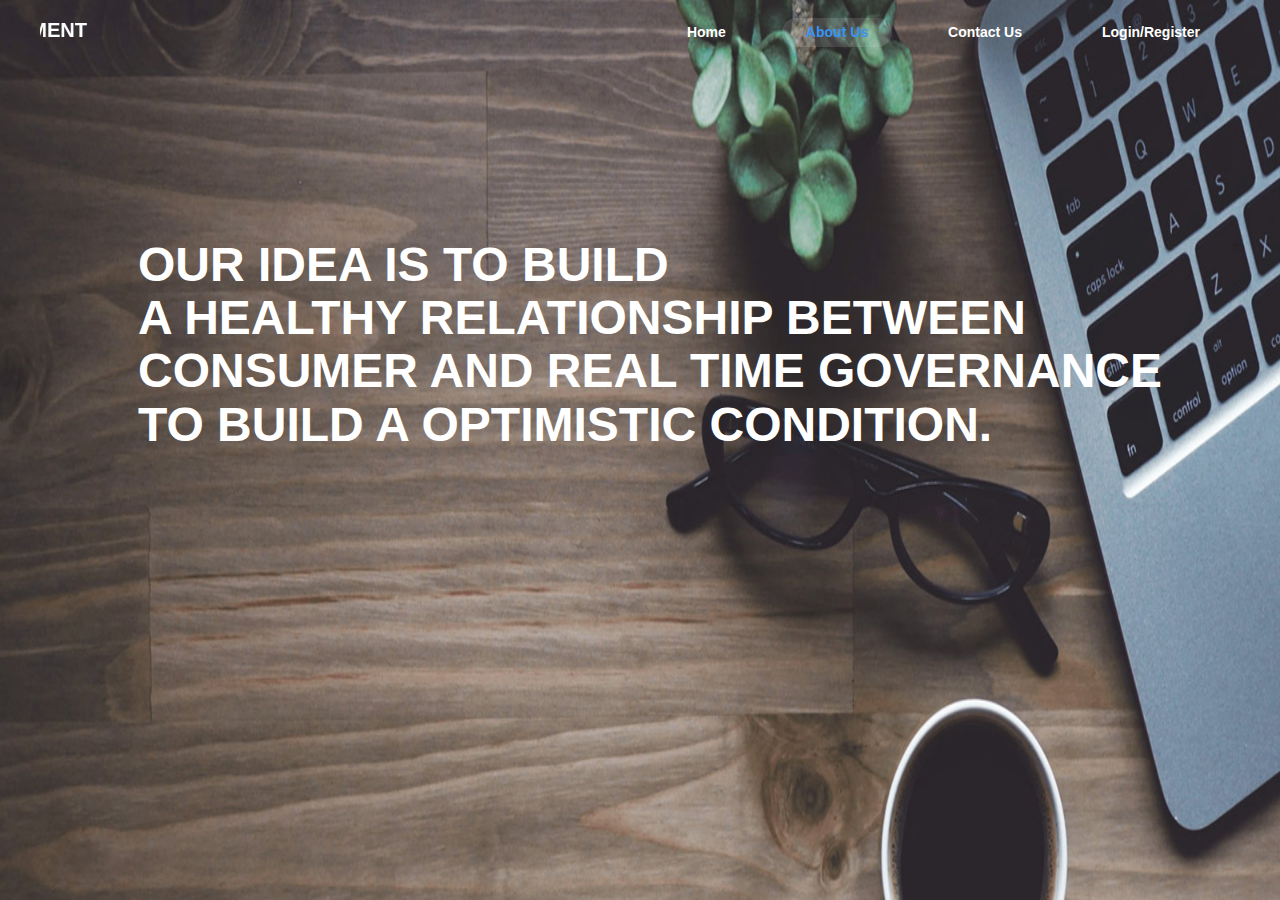
<file: About.html>
<!DOCTYPE html>
<html lang="en">

<head>
    <meta charset="UTF-8">
    <meta http-equiv="X-UA-Compatible" content="IE=edge">
    <meta name="viewport" content="width=device-width, initial-scale=1.0">
    <title>About us</title>
    <link rel="stylesheet" href="styles.css">
</head>

<body class="About">

    <nav class="navbar">
        <a class="navbar-title"><marquee direction = "right">TAX COLLECTING ENHANCEMENT</marquee></a>
        <ul>
            <li><a href="./index.html" >Home</a></li>
            <li><a href="./About.html" class="active">About Us</a></li>
           
            <li><a href="./contactUs.html">Contact Us</a></li>
            <li><a href="./login.html">Login/Register</a></li>
        </ul>
    </nav>
    <div class="container">
        <div class="About us" style="margin-top: 150px; margin-left: 20px;">
           
               
            <h1 style="font-size: 3rem; color: white" > OUR IDEA IS TO BUILD</h1> <h1 style="font-size: 3rem; color: white">A HEALTHY RELATIONSHIP BETWEEN</h1>
            <h1 style="font-size: 3rem;  color: white"> CONSUMER AND REAL TIME GOVERNANCE</h1> <h1 style="font-size: 3rem;  color: white">TO BUILD A OPTIMISTIC CONDITION. </h1>
         </div><br>
   </div>
</body>

</html>
</file>
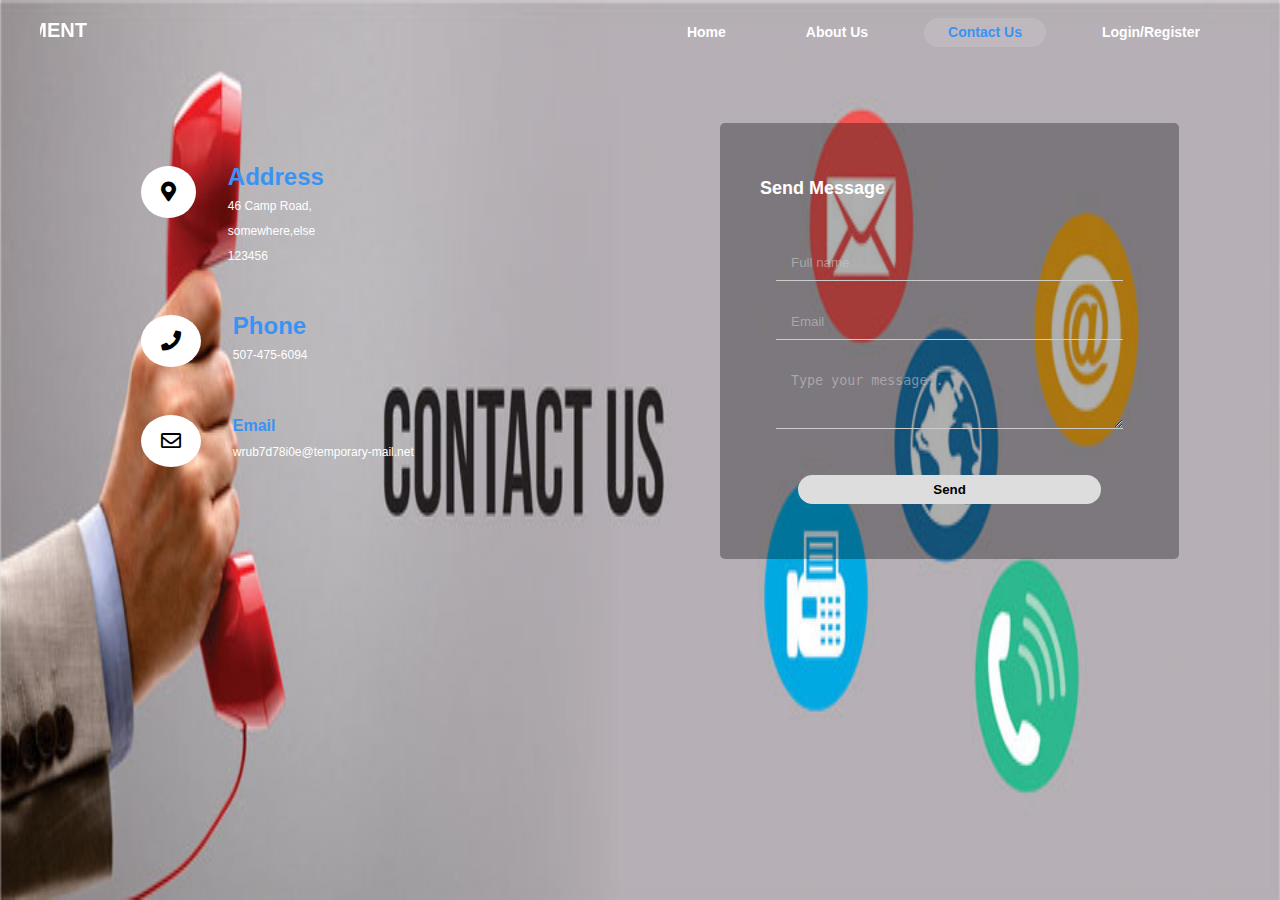
<file: contactUs.html>
<!DOCTYPE html>
<html lang="en">

<head>
    <meta charset="UTF-8">
    <meta http-equiv="X-UA-Compatible" content="IE=edge">
    <meta name="viewport" content="width=device-width, initial-scale=1.0">
    <title>Contact Us</title>
    <link rel="stylesheet" href="https://use.fontawesome.com/releases/v5.8.2/css/all.css" crossorigin="anonymous">
    <link rel="stylesheet" href="styles.css">
</head>

<body class="contact">
   
    <nav class="navbar">
        <a class="navbar-title"><marquee direction = "right">TAX COLLECTING ENHANCEMENT</marquee></a>
        <ul>
            <li><a href="./index.html">Home</a></li>
            <li><a href="./About.html">About Us</a></li>
            
            <li><a href="./contactUs.html" class="active">Contact Us</a></li>
            <li><a href="./login.html">Login/Register</a></li>
        </ul>
    </nav>
    <div class="container">
        <div class="contact-header w-100">
            
        </div><br />
        <div class="contact-container">
            <div class="contact-details">
                <div class="contact-detail-item">
                    <div class="contact-detail-icon"><i class="fas fa-map-marker-alt"></i></div>
                    <div class="contact-detail-desc">
                        <label><font size="5">Address</font> </label>
                        <p>46 Camp Road,</p>
                        <p>somewhere,else</p>
                        <p>123456</p>
                    </div>
                </div>
                <div class="contact-detail-item">
                    <div class="contact-detail-icon"><i class="fas fa-phone"></i></div>
                    <div class="contact-detail-desc">
                        <label><font size="5">Phone</font></label>
                        <p>507-475-6094</p>
                    </div>
                </div>
                <div class="contact-detail-item">
                    <div class="contact-detail-icon"><i class="far fa-envelope"></i></div>
                    <div class="contact-detail-desc">
                        <label>Email</label>
                        <p>wrub7d78i0e@temporary-mail.net</p>
                    </div>
                </div>
            </div>
            <div class="contact-form">
                <div class="contact-form-header">
                    <h2>Send Message</h2>
                </div>
                <div class="login-form">
                   
                    <input type="text" placeholder="Full name" name="fName" required>
                    <input type="text" placeholder="Email" name="email" required>
                    <textarea placeholder="Type your message..." rows="3" required></textarea><br />
            
                </div>
                <div class="login-form-buttons">
                    <button class="button button-pill w-100">Send</button>
                </div>
            </div>
        </div>
    </div>
</body>

</html>
</file>
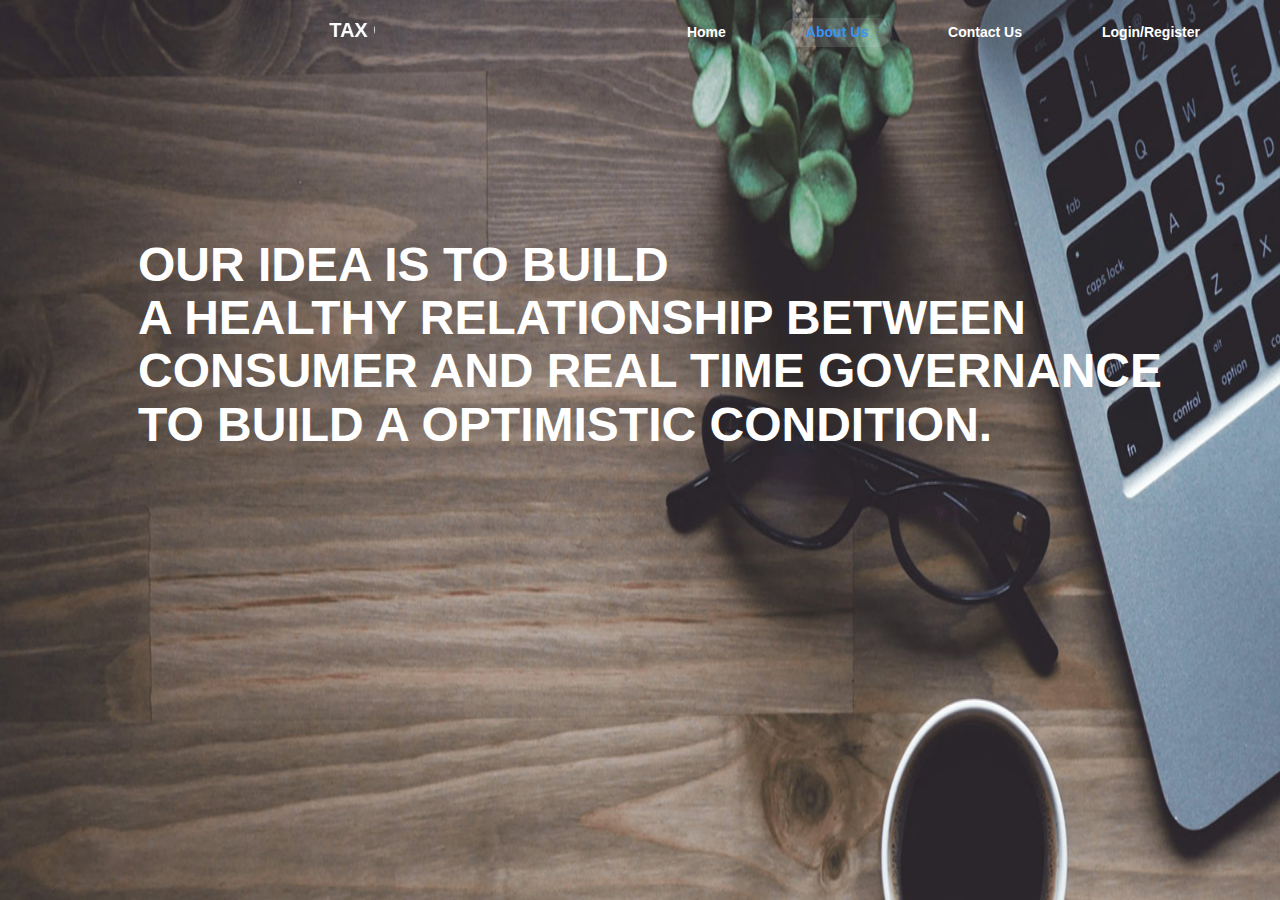
<file: docs/About.html>
<!DOCTYPE html>
<html lang="en">

<head>
    <meta charset="UTF-8">
    <meta http-equiv="X-UA-Compatible" content="IE=edge">
    <meta name="viewport" content="width=device-width, initial-scale=1.0">
    <title>About us</title>
    <link rel="stylesheet" href="styles.css">
</head>

<body class="About">

    <nav class="navbar">
        <a class="navbar-title"><marquee >TAX COLLECTING ENHANCEMENT</marquee></a>
        <ul>
            <li><a href="./index.html" >Home</a></li>
            <li><a href="./About.html" class="active">About Us</a></li>
           
            <li><a href="./contactUs.html">Contact Us</a></li>
            <li><a href="./login.html">Login/Register</a></li>
        </ul>
    </nav>
    <div class="container">
        <div class="About us" style="margin-top: 150px; margin-left: 20px;">
           
               
            <h1 style="font-size: 3rem; color: white" > OUR IDEA IS TO BUILD</h1> <h1 style="font-size: 3rem; color: white">A HEALTHY RELATIONSHIP BETWEEN</h1>
            <h1 style="font-size: 3rem;  color: white"> CONSUMER AND REAL TIME GOVERNANCE</h1> <h1 style="font-size: 3rem;  color: white">TO BUILD A OPTIMISTIC CONDITION. </h1>
         </div><br>
   </div>
</body>

</html>
</file>
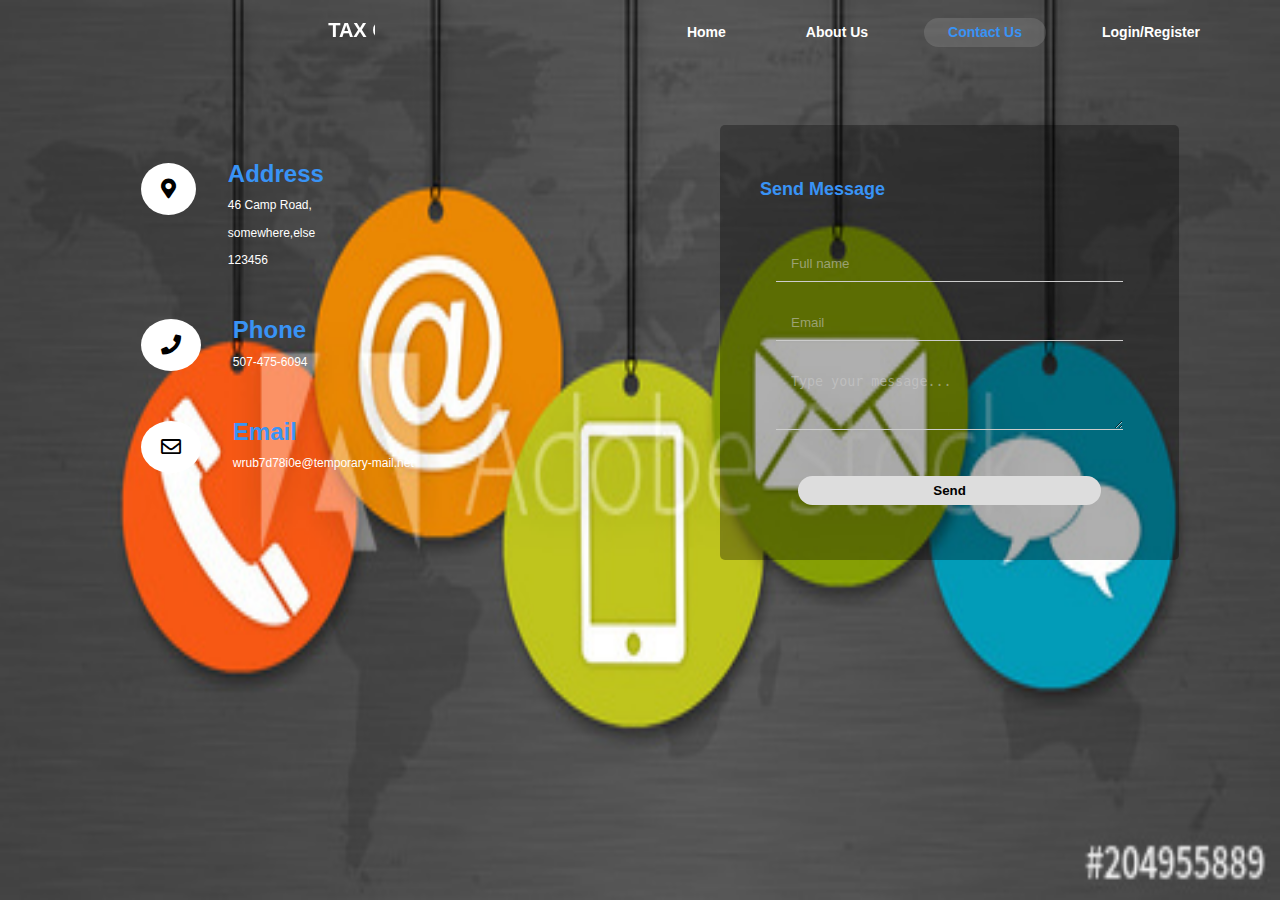
<file: docs/contactUs.html>
<!DOCTYPE html>
<html lang="en">

<head>
    <meta charset="UTF-8">
    <meta http-equiv="X-UA-Compatible" content="IE=edge">
    <meta name="viewport" content="width=device-width, initial-scale=1.0">
    <title>Contact Us</title>
    <link rel="stylesheet" href="https://use.fontawesome.com/releases/v5.8.2/css/all.css" crossorigin="anonymous">
    <link rel="stylesheet" href="styles.css">
</head>

<body class="contact">
   
    <nav class="navbar">
        <a class="navbar-title"><marquee >TAX COLLECTING ENHANCEMENT</marquee></a>
        <ul>
            <li><a href="./index.html">Home</a></li>
            <li><a href="./About.html">About Us</a></li>
            
            <li><a href="./contactUs.html" class="active">Contact Us</a></li>
            <li><a href="./login.html">Login/Register</a></li>
        </ul>
    </nav>
    <div class="container">
        <div class="contact-header w-100">
            
        </div><br />
        <div class="contact-container">
            <div class="contact-details">
                <div class="contact-detail-item">
                    <div class="contact-detail-icon"><i class="fas fa-map-marker-alt"></i></div>
                    <div class="contact-detail-desc">
                        <label><font size="5">Address</font> </label>
                        <p>46 Camp Road,</p>
                        <p>somewhere,else</p>
                        <p>123456</p>
                    </div>
                </div>
                <div class="contact-detail-item">
                    <div class="contact-detail-icon"><i class="fas fa-phone"></i></div>
                    <div class="contact-detail-desc">
                        <label><font size="5">Phone</font></label>
                        <p>507-475-6094</p>
                    </div>
                </div>
                <div class="contact-detail-item">
                    <div class="contact-detail-icon"><i class="far fa-envelope"></i></div>
                    <div class="contact-detail-desc">
                        <label><font size="5">Email</font></label>
                        <p >wrub7d78i0e@temporary-mail.net</p>
                    </div>
                </div>
            </div>
            <div class="contact-form">
                <div class="contact-form-header">
                    <h2 style="color: #3993f5;">Send Message </h2>
                </div>
                <div class="login-form">
                   
                    <input type="text" placeholder="Full name" name="fName" required>
                    <input type="text" placeholder="Email" name="email" required>
                    <textarea placeholder="Type your message..." rows="3" required></textarea><br />
            
                </div>
                <div class="login-form-buttons">
                    <button class="button button-pill w-100">Send</button>
                </div>
            </div>
        </div>
    </div>
</body>

</html>
</file>
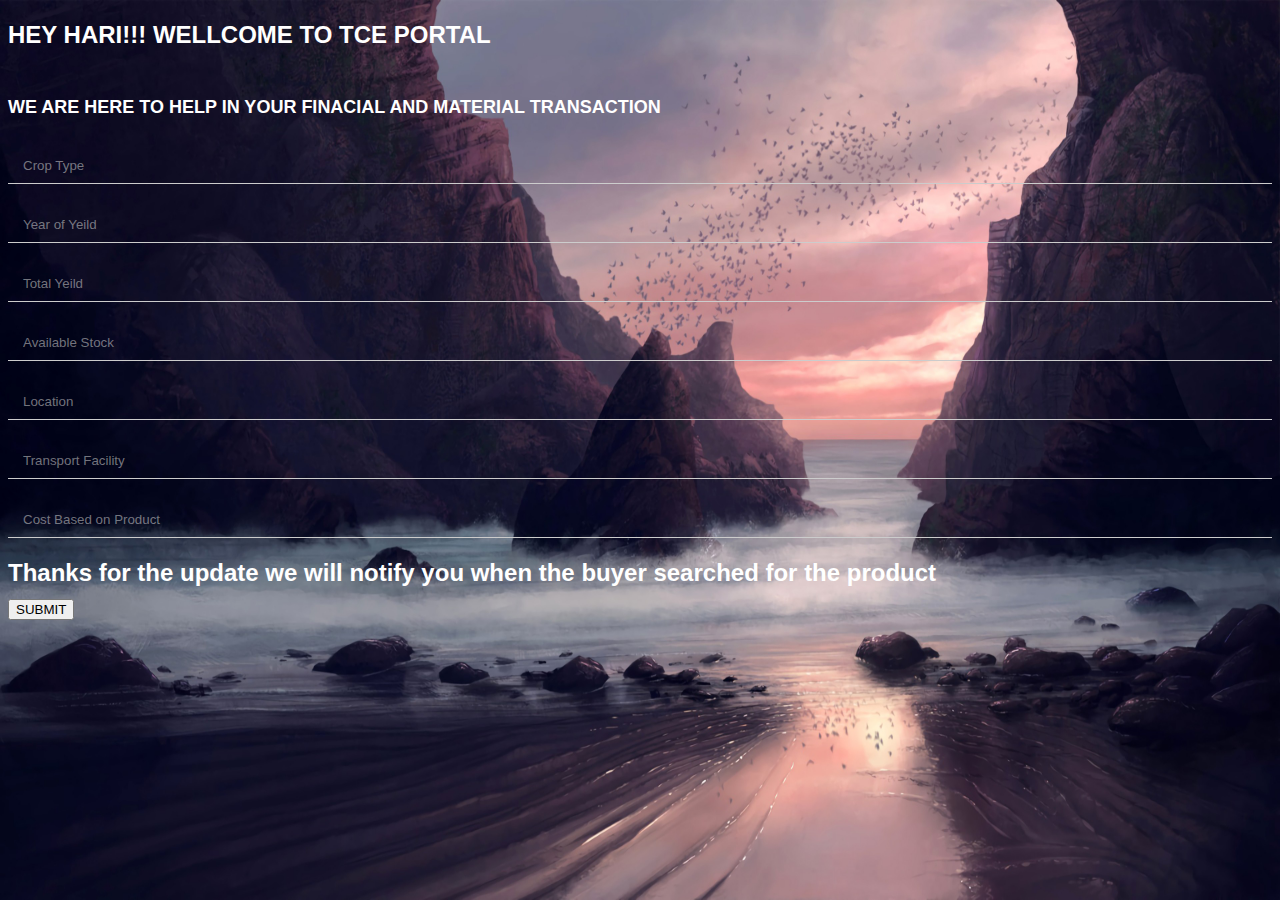
<file: docs/details.html>
<!DOCTYPE html>
<html lang="en">

<head>
    <meta charset="UTF-8">
    <meta http-equiv="X-UA-Compatible" content="IE=edge">
    <meta name="viewport" content="width=device-width, initial-scale=1.0">
    <title>Contact Us</title>
    <link rel="stylesheet" href="https://use.fontawesome.com/releases/v5.8.2/css/all.css" crossorigin="anonymous">
    <link rel="stylesheet" href="styles.css">
</head>
<body>
    <div class="container">
        <div class="details-container">
    <h1>HEY HARI!!! WELLCOME TO TCE PORTAL</h1><br>
    <h2>WE ARE HERE TO HELP IN YOUR FINACIAL AND MATERIAL TRANSACTION</h2>
    <input type="text" placeholder="Crop Type" name="ctype" required>
    <input type="text" placeholder="Year of Yeild" name="yyeild" required>
    <input type="text" placeholder="Total Yeild" name="tyeild" required>
    <input type="text" placeholder="Available Stock" name="astock" required>
    <input type="text" placeholder="Location" name="area" required>
    <input type="text" placeholder="Transport Facility" name="tfacility" required>
    <input type="password" placeholder="Cost Based on Product" name="cproduct" required>
    
    </div>
    </div>
    <h1>Thanks for the update we will notify you when the buyer searched for the product </h1>
    <button>SUBMIT</button>
</html>
</file>
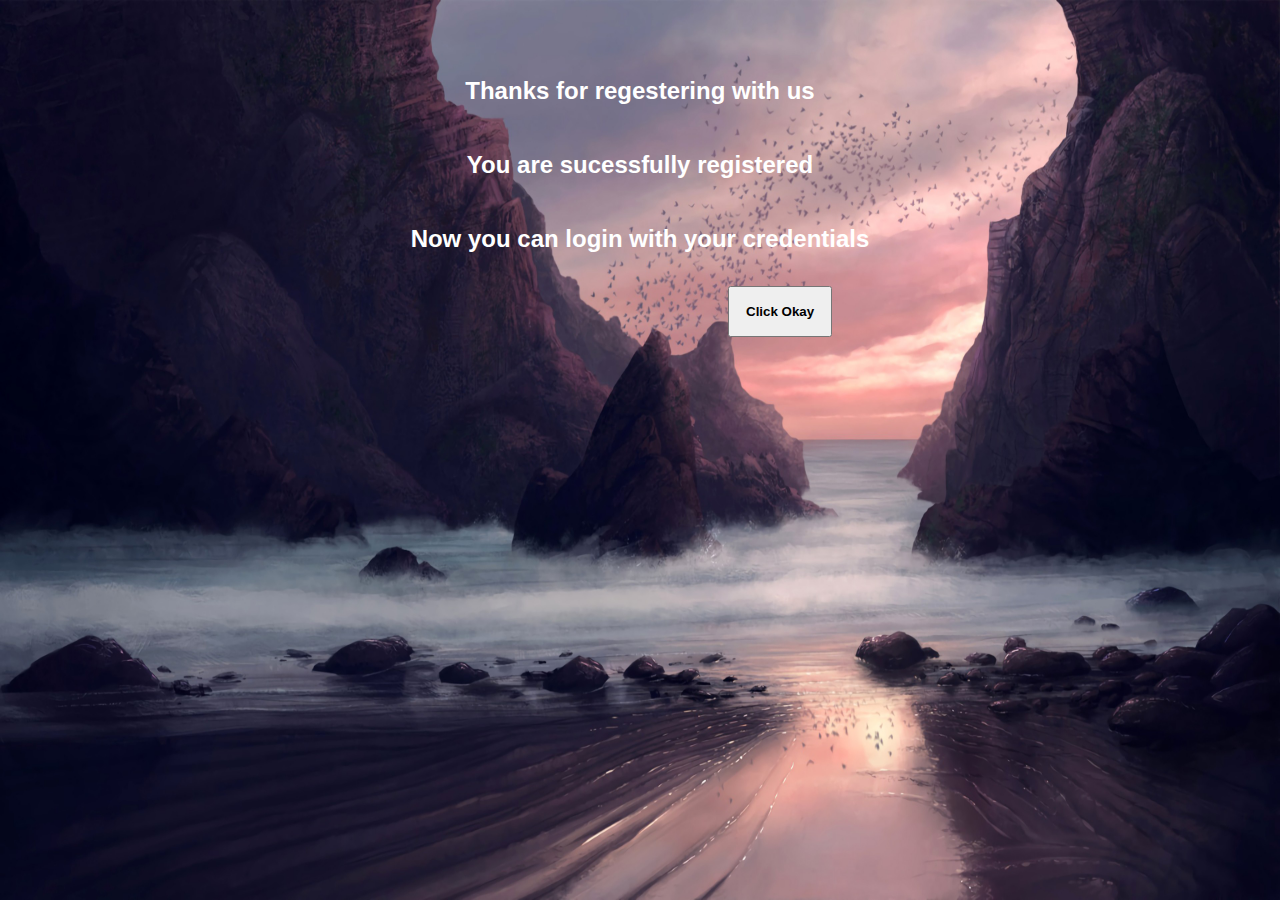
<file: docs/new.html>
<!DOCTYPE html>
<html lang="en">

<head>
    <meta charset="UTF-8">
    <meta http-equiv="X-UA-Compatible" content="IE=edge">
    <meta name="viewport" content="width=device-width, initial-scale=1.0">
    <title>NEW Register</title>
    <link rel="stylesheet" href="https://use.fontawesome.com/releases/v5.8.2/css/all.css" crossorigin="anonymous">
    <link rel="stylesheet" href="styles.css">
</head>
<body>
    <h1 style="text-align: center; margin-top: 5rem;"><b>Thanks for regestering with us</b></h1><br>
    <h1 style="text-align: center;">You are sucessfully registered </h1><br>
    <h1 style="text-align: center;"> Now you can login with your credentials</h1><br>
    
    <button style="margin-left: 45rem; padding: 1rem 1rem; font-weight: 700;">Click Okay</button>

    </body>
    </html>
</file>
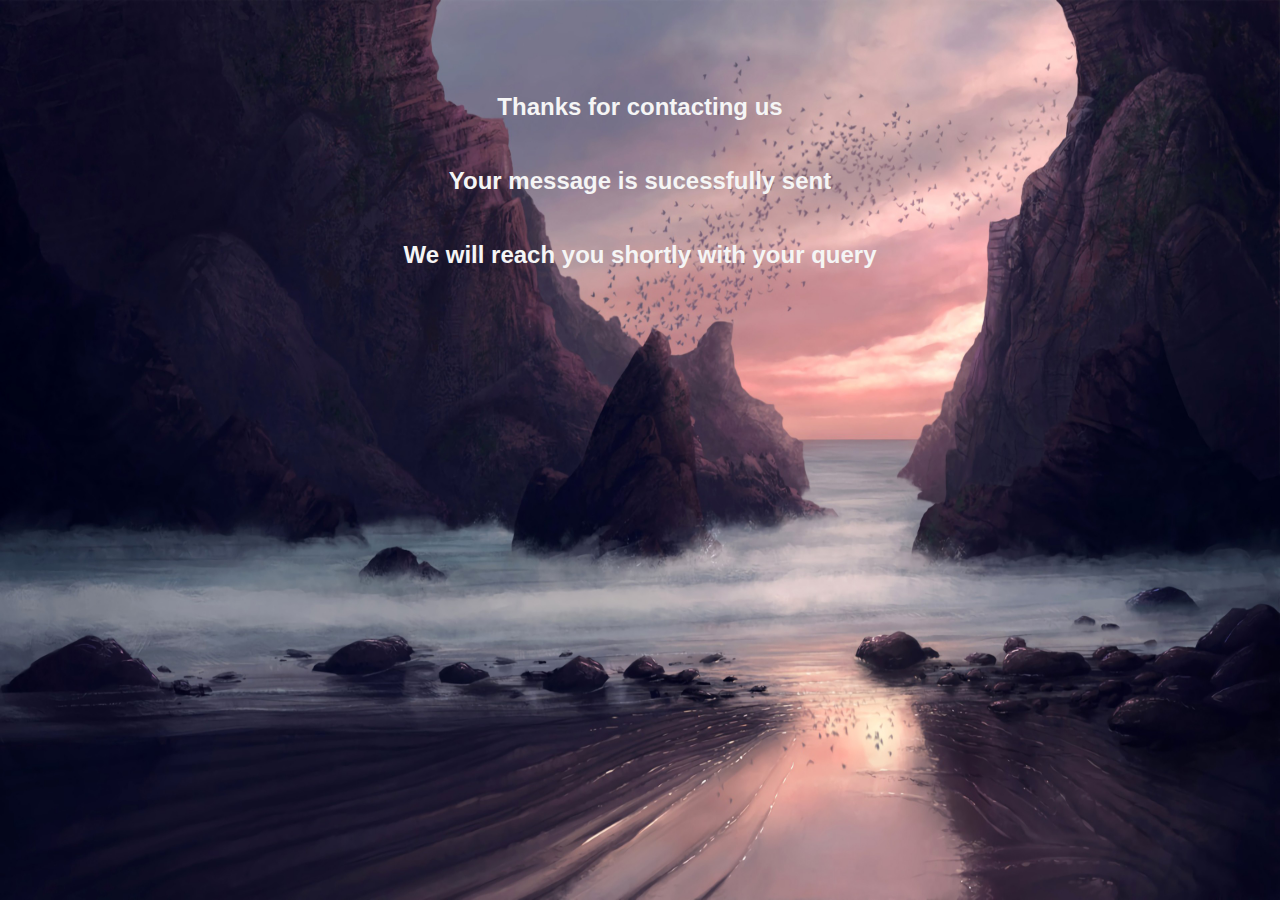
<file: docs/sms.html>
<!DOCTYPE html>
<html lang="en">

<head>
    <meta charset="UTF-8">
    <meta http-equiv="X-UA-Compatible" content="IE=edge">
    <meta name="viewport" content="width=device-width, initial-scale=1.0">
    <title>MESSAGE</title>
    <link rel="stylesheet" href="https://use.fontawesome.com/releases/v5.8.2/css/all.css" crossorigin="anonymous">
    <link rel="stylesheet" href="styles.css">
</head>
<body>
    <h1 style="text-align: center; margin-top: 6rem; color: whitesmoke;">Thanks for contacting us </h1><br>
    <h1 style="text-align: center;  color: whitesmoke;">Your message is sucessfully sent</h1><br>
    <h1 style="text-align: center;  color:whitesmoke;">We will reach you shortly with your query</h1>
</body>
</html>
</file>
<file: styles.css>
body {
    /* color: #fff; */
    color: #fff !important;
    background: #cbcaca70;
    background-image: url("assets/images/hiddenBeach.jpg");
    background-repeat: no-repeat;
    background-attachment: fixed;
    background-size: 100% 100%;
    font-size: 12px !important;
    line-height: 21px;
    font-family: 'Comfortaa', 'Montserrat', sans-serif, cursive;
    /*'Indie Flower',*/
}

body.Home {
    /* color: #fff; */
    color: #fff !important;
    /*background: green*/;
    background-image: url("assets/images/shd.jpg");
    background-repeat: no-repeat;
    background-attachment: fixed;
    text-align: left;
    background-size: 100% 100%;
    font-size: 12px !important;
    line-height: 21px;
    font-family: 'Comfortaa', 'Montserrat', sans-serif, cursive;
    /*'Indie Flower',*/
}
body.About {
    /* color: #fff; */
    color: #fff !important;
    /*background: green*/;
    background-image: url("assets/images/SS.jpg");
    background-repeat: no-repeat;
    background-attachment: fixed;
    background-size: 100% 100%;
    font-size: 12px !important;
    line-height: 21px;
    font-family: 'Comfortaa', 'Montserrat', sans-serif, cursive;
    /*'Indie Flower',*/
}
body.contact {
    /* color: #fff; */
    color: #fff !important;
    /*background: green*/;
    background-image: url("assets/images/cd.jpg");
    background-repeat: no-repeat;
    background-attachment: fixed;
    background-size: 100% 100%;
    font-size: 12px !important;
    line-height: 21px;
    font-family: 'Comfortaa', 'Montserrat', sans-serif, cursive;
    /*'Indie Flower',*/
}
body.login {
    /* color: #fff; */
    color: #fff !important;
    /*background: green*/;
    background-image: url("assets/images/dp.jpg");
    background-repeat: no-repeat;
    background-attachment: fixed;
    background-size: 100% 100%;
    font-size: 12px !important;
    line-height: 21px;
    font-family: 'Comfortaa', 'Montserrat', sans-serif, cursive;
    /*'Indie Flower',*/
}
body.register {
    /* color: #fff; */
    color: #fff !important;
    /*background: green*/;
    background-image: url("assets/images/dp.jpg");
    background-repeat: no-repeat;
    background-attachment: fixed;
    background-size: 100% 100%;
    font-size: 12px !important;
    line-height: 21px;
    font-family: 'Comfortaa', 'Montserrat', sans-serif, cursive;
    /*'Indie Flower',*/
}


/* width */
::-webkit-scrollbar {
    width: 5px;
}

/* Track */
::-webkit-scrollbar-track {
    background: #f1f1f1;
}

/* Handle */
::-webkit-scrollbar-thumb {
    background: #888;
    border-radius: 2rem;
}

/* Handle on hover */
::-webkit-scrollbar-thumb:hover {
    background: #555;
}

.navbar {
    display: flex;
    align-items: center !important;
    width: 100%;
    height: 3rem;
    justify-content: space-between !important;
    margin-bottom: 1rem;
}

.navbar-title {
    float: right;
    font-weight: bolder !important;
    /* display: inline-block; */
    padding-top: .3125rem;
    padding-bottom: .3125rem;
    margin: 0rem 2rem;
    font-size: 20px;
    line-height: inherit;
    white-space: nowrap;
}

ul {
    list-style-type: none;
    margin: 0rem 2rem;
    padding: 0;
    overflow: hidden;
}

li {
    float: left;
    font-size: 14px;
    padding: 1rem;
}

li a {
    display: block;
    color: white;
    font-weight: 900;
    text-align: center;
    padding: 0.25rem 1.5rem;
    text-decoration: none;
}

a.active {
    color: #3993f5;
    background-color: #ffffff20;
    border-radius: 2.5rem;
}

li a:hover {
    color: #3993f5;
}

.container {
    display: flex;
    flex-direction: column !important;
    align-items: center !important;
    width: 100%;
    justify-content: center !important;
    margin-bottom: 1rem;
}

.login-container {
    background-color: #00000050;
    /* height: 10rem; */
    padding: 2.5rem;
    width: 30%;
    border-radius: 5px;
    /* margin-top: 5rem; */
}

.button-pill {
    border-radius: 50rem !important;
}

.button-pill-outline {
    border-radius: 50rem !important;
}

.button {
    background-color: #ddd;
    border: none;
    color: black;
    padding: 7px 30px;
    text-align: center;
    text-decoration: none;
    display: inline-block;
    margin: 4px 0px;
    cursor: pointer;
    font-weight: 600;
}

.button:hover {
    background-color: #f1f1f1;
}

.button-outline {
    background-color: transparent;
    border: none;
    color: black;
    padding: 7px 30px;
    text-align: center;
    text-decoration: none;
    display: inline-block;
    margin: 4px 0px;
    cursor: pointer;
    font-weight: 700;
}

.button-outline:hover {
    background-color: #f1f1f130;
}

.login-form-buttons {
    text-align: center;
}

.login-form {
    padding: 1rem;
}

textarea,
input[type=text],
input[type=password] {
    width: 100%;
    padding: 10px 15px;
    margin: 15px 0 8px;
    display: inline-block;
    border-width: 0px 0px 1px;
    border-style: solid;
    border-color: #ccc;
    color: white;
    box-sizing: border-box;
    background-color: transparent;
}

textarea:focus,
input[type=text]:focus,
input[type=password]:focus {
    outline: none;
}

::placeholder {
    /* Chrome, Firefox, Opera, Safari 10.1+ */
    color: #cccccc90;
    opacity: 1;
    /* Firefox */
}

:-ms-input-placeholder {
    /* Internet Explorer 10-11 */
    color: #cccccc90;
}

::-ms-input-placeholder {
    /* Microsoft Edge */
    color: #cccccc90;
}

input[type=checkbox] {
    margin-top: 15px;
    margin-right: .5rem;
}

.w-100 {
    width: 80%;
    margin: 15px auto;
}

.contact-header {
    text-align: center;
}

.contact-container {
    display: flex;
    align-items: center !important;
    width: 100%;
    justify-content: center !important;
    margin-bottom: 1rem;
}

.contact-form {
    margin-left: 5rem;
    background-color: #00000050;
    /* height: 10rem; */
    padding: 2.5rem;
    width: 30%;
    border-radius: 5px;
}

.contact-form-header {
    text-align: left;
}

.contact-details {
    margin-right: 5rem;
    /* background-color: #00000050; */
    /* height: 10rem; */
    padding: 2.5rem;
    width: 30%;
    border-radius: 5px;
}

.contact-detail-item {
    display: flex;
    align-items: flex-start !important;
    width: 100%;
    justify-content: left !important;
    margin-bottom: 3rem;
}

.contact-detail-item>.contact-detail-icon>i {
    color: #000;
    background: #fff;
    border-radius: 50%;
    padding: 1rem 1.25rem;
    margin-right: 2rem;
}

i::before {
    font-size: 20px;
}

.contact-detail-item>.contact-detail-desc>label {
    font-size: 16px;
    color: #3993f5;
    font-weight: 800;
}

.contact-detail-item>.contact-detail-desc>p {
    margin: .25rem 0rem 0rem;
}
</file>
<file: docs/styles.css>
body {
    /* color: #fff; */
    color: #fff !important;
    background: #cbcaca70;
    background-image: url("assets/images/hiddenBeach.jpg");
    background-repeat: no-repeat;
    background-attachment: fixed;
    background-size: 100% 100%;
    font-size: 12px !important;
    line-height: 21px;
    font-family: 'Comfortaa', 'Montserrat', sans-serif, cursive;
    
    /*'Indie Flower',*/
}

body.Home {
    /* color: #fff; */
    color: #fff !important;
    /*background: green*/;
    background-image: url("assets/images/shd.jpg");
    background-repeat: no-repeat;
    background-attachment: fixed;
    text-align: left;
    background-size: 100% 100%;
    font-size: 12px !important;
    line-height: 21px;
    font-family: 'Comfortaa', 'Montserrat', sans-serif, cursive;
    /*'Indie Flower',*/
}
body.About {
    /* color: #fff; */
    color: #fff !important;
    /*background: green*/;
    background-image: url("assets/images/SS.jpg");
    background-repeat: no-repeat;
    background-attachment: fixed;
    background-size: 100% 100%;
    font-size: 12px !important;
    line-height: 21px;
    font-family: 'Comfortaa', 'Montserrat', sans-serif, cursive;
    /*'Indie Flower',*/
}
body.contact {
    /* color: #fff; */
    color: #fff !important;
    /*background: green*/;
    background-image: url("assets/images/pen.jpg");
    background-repeat: no-repeat;
    background-attachment: fixed;
    background-size: 100% 100%;
    font-size: 12px !important;
    line-height: 21px;
    font-family: 'Comfortaa', 'Montserrat', sans-serif, cursive;
    /*'Indie Flower',*/
}
body.login {
    /* color: #fff; */
    color: #fff !important;
    /*background: green*/;
    background-image: url("assets/images/dp.jpg");
    background-repeat: no-repeat;
    background-attachment: fixed;
    background-size: 100% 100%;
    font-size: 12px !important;
    line-height: 21px;
    font-family: 'Comfortaa', 'Montserrat', sans-serif, cursive;
    /*'Indie Flower',*/
}
body.register {
    /* color: #fff; */
    color: #fff !important;
    /*background: green*/;
    background-image: url("assets/images/dp.jpg");
    background-repeat: no-repeat;
    background-attachment: fixed;
    background-size: 100% 100%;
    font-size: 12px !important;
    line-height: 21px;
    font-family: 'Comfortaa', 'Montserrat', sans-serif, cursive;
    /*'Indie Flower',*/
}


/* width */
::-webkit-scrollbar {
    width: 5px;
}

/* Track */
::-webkit-scrollbar-track {
    background: #f1f1f1;
}

/* Handle */
::-webkit-scrollbar-thumb {
    background: #888;
    border-radius: 2rem;
}

/* Handle on hover */
::-webkit-scrollbar-thumb:hover {
    background: #555;
}

.navbar {
    display: flex;
    align-items: center !important;
    width: 100%;
    height: 3rem;
    justify-content: space-between !important;
    margin-bottom: 1rem;
}

.navbar-title {
    float: left;
    font-weight: bolder !important;
    /* display: inline-block; */
    padding-top: .3125rem;
    padding-bottom: .3125rem;
    margin: 0rem 2rem;
    font-size: 20px;
    line-height: inherit;
    white-space: nowrap;
}

ul {
    list-style-type: none;
    margin: 0rem 2rem;
    padding: 0;
    overflow: hidden;
}

li {
    float: left;
    font-size: 14px;
    padding: 1rem;
}

li a {
    display: block;
    color: white;
    font-weight: 900;
    text-align: center;
    padding: 0.25rem 1.5rem;
    text-decoration: none;
}

a.active {
    color: #3993f5;
    background-color: #ffffff20;
    border-radius: 2.5rem;
}

li a:hover {
    color: #3993f5;
}

.container {
    display: flex;
    flex-direction: column !important;
    align-items: center !important;
    width: 100%;
    justify-content: center !important;
    margin-bottom: 1rem;
}

.login-container {
    background-color: #00000050;
    /* height: 10rem; */
    padding: 2.5rem;
    width: 30%;
    border-radius: 5px;
    /* margin-top: 5rem; */
}

.button-pill {
    border-radius: 50rem !important;
}

.button-pill-outline {
    border-radius: 50rem !important;
}

.button {
    background-color: #ddd;
    border: none;
    color: black;
    padding: 7px 30px;
    text-align: center;
    text-decoration: none;
    display: inline-block;
    margin: 4px 0px;
    cursor: pointer;
    font-weight: 600;
}

.button:hover {
    background-color: #f1f1f1;
}

.button-outline {
    background-color: transparent;
    border: none;
    color: black;
    padding: 7px 30px;
    text-align: center;
    text-decoration: none;
    display: inline-block;
    margin: 4px 0px;
    cursor: pointer;
    font-weight: 700;
}

.button-outline:hover {
    background-color: #f1f1f130;
}

.login-form-buttons {
    text-align: center;
}

.login-form {
    padding: 1rem;
}

textarea,
input[type=text],
input[type=password] {
    width: 100%;
    padding: 10px 15px;
    margin: 15px 0 8px;
    display: inline-block;
    border-width: 0px 0px 1px;
    border-style: solid;
    border-color: #ccc;
    color: white;
    box-sizing: border-box;
    background-color: transparent;
}

textarea:focus,
input[type=text]:focus,
input[type=password]:focus {
    outline: none;
}

::placeholder {
    /* Chrome, Firefox, Opera, Safari 10.1+ */
    color: #cccccc90;
    opacity: 1;
    /* Firefox */
}

:-ms-input-placeholder {
    /* Internet Explorer 10-11 */
    color: #cccccc90;
}

::-ms-input-placeholder {
    /* Microsoft Edge */
    color: #cccccc90;
}

input[type=checkbox] {
    margin-top: 15px;
    margin-right: .5rem;
}

.w-100 {
    width: 80%;
    margin: 15px auto;
}

.contact-header {
    text-align: center;
}

.contact-container {
    display: flex;
    align-items: center !important;
    width: 100%;
    justify-content: center !important;
    margin-bottom: 1rem;
}

.contact-form {
    margin-left: 5rem;
    background-color: #00000050;
    /* height: 10rem; */
    padding: 2.5rem;
    width: 30%;
    border-radius: 5px;
}

.contact-form-header {
    text-align: left;
}

.contact-details {
    margin-right: 5rem;
    /* background-color: #00000050; */
    /* height: 10rem; */
    padding: 2.5rem;
    width: 30%;
    border-radius: 5px;
}

.contact-detail-item {
    display: flex;
    align-items: flex-start !important;
    width: 100%;
    justify-content: left !important;
    margin-bottom: 3rem;
}

.contact-detail-item>.contact-detail-icon>i {
    color: #000;
    background: #fff;
    border-radius: 50%;
    padding: 1rem 1.25rem;
    margin-right: 2rem;
}

i::before {
    font-size: 20px;
}

.contact-detail-item>.contact-detail-desc>label {
    font-size: 16px;
    color: #3993f5;
    font-weight: 800;
}

.contact-detail-item>.contact-detail-desc>p {
    margin: .40rem 0rem 0rem;
}
</file>
